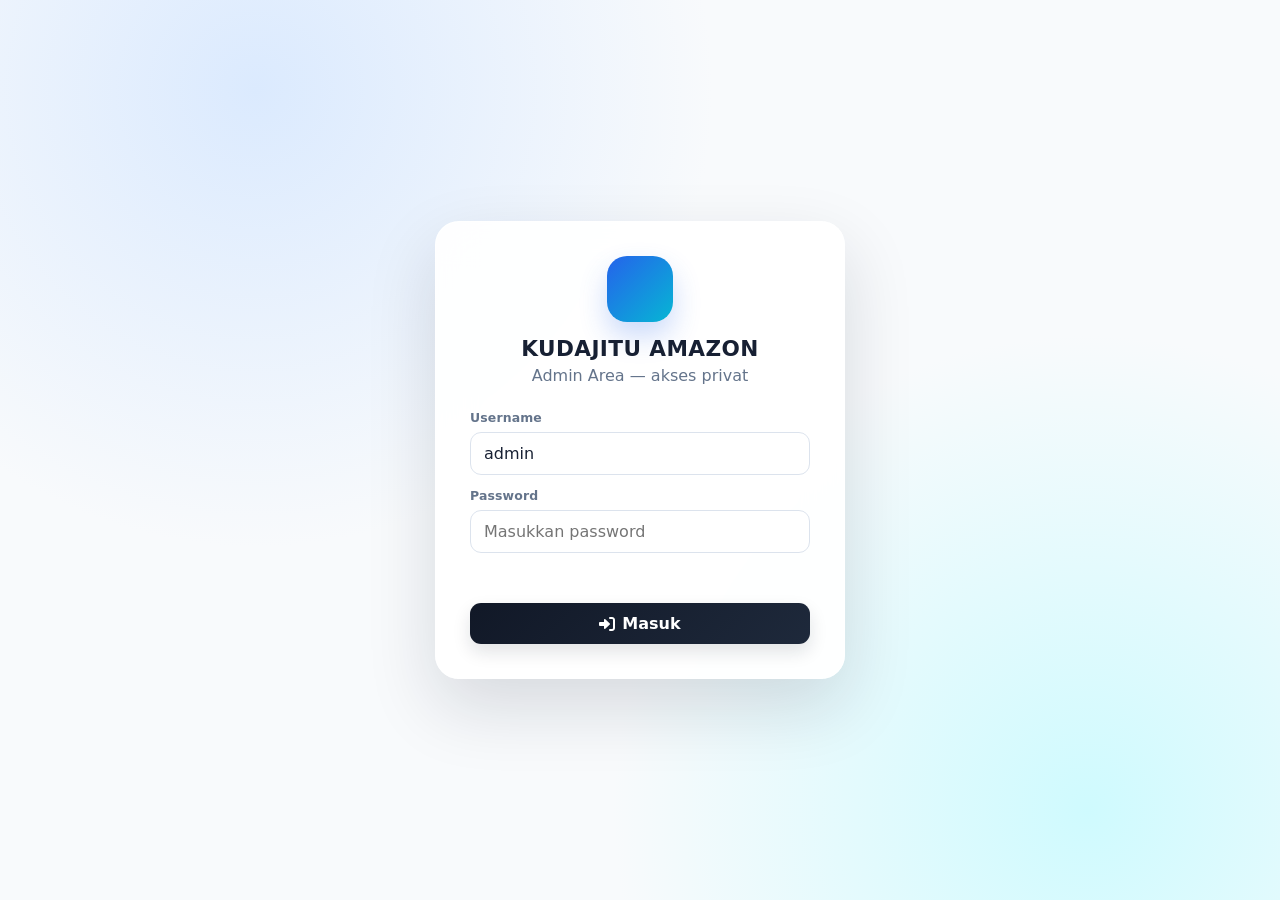
<file: index.html>
<!doctype html><html lang="id"><head><meta charset="UTF-8"><meta name="viewport" content="width=device-width,initial-scale=1"><title>KUDAJITU AMAZON | Smart POS</title><link rel="stylesheet" href="style.css"><link rel="stylesheet" href="https://cdnjs.cloudflare.com/ajax/libs/font-awesome/6.0.0/css/all.min.css"></head><body>
<div id="login-screen" class="login-screen"><div class="login-card"><div class="login-icon"><i class="fas fa-shield-halved"></i></div><h1>KUDAJITU AMAZON</h1><p>Admin Area — akses privat</p><label class="form-label">Username</label><input id="login-user" class="form-control" value="admin" autocomplete="username"><label class="form-label">Password</label><input id="login-pass" class="form-control" type="password" autocomplete="current-password" placeholder="Masukkan password"><div id="login-error" class="login-error"></div><button id="login-btn" class="btn btn-primary btn-block" onclick="adminLogin()"><i class="fas fa-right-to-bracket"></i> Masuk</button></div></div>
<div id="admin-ui" class="hidden"><header class="app-header"><div class="brand">KUDAJITU <span>AMAZON</span></div><div class="header-right"><span id="api-status" class="status-pill status-loading"><i class="fas fa-circle-notch fa-spin"></i> Menghubungkan...</span><span class="kasir-label">Kasir: Admin Pusat</span><button class="btn btn-sm btn-outline" onclick="adminLogout()"><i class="fas fa-right-from-bracket"></i> Keluar</button></div></header><nav class="app-nav"><button class="nav-tab active" onclick="switchTab('kasir',this)"><i class="fas fa-cash-register"></i> Kasir</button><button class="nav-tab" onclick="switchTab('kelola-menu',this)"><i class="fas fa-utensils"></i> Menu</button><button class="nav-tab" onclick="switchTab('finance',this)"><i class="fas fa-wallet"></i> Keuangan Pribadi</button></nav><main class="container">
<section id="tab-kasir" class="tab-view active-view"><div class="pos-layout"><div class="panel-stack"><div class="panel"><div class="panel-header"><span>1. Informasi Pemesan</span></div><div class="form-grid"><div class="form-group"><label class="form-label">Nama Pemesan / Anggota Team</label><input id="nama-pelanggan" class="form-control" autocomplete="off" list="team-member-options" placeholder="Pilih / ketik nama anggota team..."><div class="muted-text" style="margin-top:5px">Nama anggota Team akan otomatis tersedia di sini.</div></div><div class="form-group"><label class="form-label">Status Pembayaran</label><select id="status-pembayaran" class="form-control"><option value="Sudah Bayar">Sudah Bayar (Lunas)</option><option value="Belum Bayar">Belum Bayar (Kasbon)</option></select></div></div></div><div class="panel"><div class="panel-header"><span>2. Katalog Menu</span><button class="btn btn-sm btn-outline" onclick="loadMenu()"><i class="fas fa-sync-alt"></i> Refresh</button></div><div class="menu-grid" id="data-menu"><div class="empty-state"><i class="fas fa-circle-notch fa-spin"></i><p>Login untuk memuat menu...</p></div></div></div></div><aside class="panel order-panel"><div class="panel-header"><span>Ringkasan Order</span></div><div id="cart-items" class="cart-items"></div><div class="receipt-total"><span>TOTAL BAYAR</span><strong>KHR <span id="grand-total">0</span></strong></div><div class="action-stack"><button id="pay-btn" class="btn btn-primary btn-block" onclick="bayar()"><i class="fas fa-receipt"></i> Proses &amp; Buat Struk</button><button class="btn btn-danger btn-block" onclick="resetCart()"><i class="fas fa-times"></i> Batalkan</button></div><div id="link-area" class="link-area hidden"><div class="success-title"><i class="fas fa-check-circle"></i> Transaksi Berhasil</div><input id="invoice-link" class="form-control" readonly><div class="link-actions"><button class="btn btn-sm btn-outline" onclick="copyLink()"><i class="fas fa-copy"></i> Copy</button><a id="wa-link" class="btn btn-sm btn-success" target="_blank"><i class="fab fa-whatsapp"></i> WhatsApp</a><a id="open-link" class="btn btn-sm btn-primary" target="_blank"><i class="fas fa-external-link-alt"></i> Buka</a></div></div></aside></div></section>
<section id="tab-history" class="tab-view hidden"><div class="panel"><div class="panel-header"><span><i class="fas fa-chart-line"></i> Laporan Transaksi</span><button class="btn btn-sm btn-outline" onclick="loadHistory()"><i class="fas fa-sync-alt"></i> Refresh</button></div><div class="table-wrap"><table class="data-table"><thead><tr><th>Waktu</th><th>Invoice</th><th>Pelanggan</th><th>Pesanan</th><th>Nominal</th><th>Status</th><th>Aksi</th></tr></thead><tbody id="history-table-body"><tr><td colspan="7" class="empty-cell">Pilih laporan untuk memuat data.</td></tr></tbody></table></div></div></section>
<section id="tab-kelola-menu" class="tab-view hidden"><div class="panel"><div class="panel-header"><span><i class="fas fa-utensils"></i> Kelola Daftar Menu</span></div><div class="add-menu-grid"><input id="input-nama-menu" class="form-control" placeholder="Nama menu"><input id="input-harga-menu" class="form-control" type="number" min="0" placeholder="Harga (angka)"><button class="btn btn-success" onclick="tambahMenu()"><i class="fas fa-plus"></i> Tambah Menu</button></div><div class="table-wrap"><table class="data-table"><thead><tr><th>Nama Item</th><th>Harga</th><th>Aksi</th></tr></thead><tbody id="table-kelola-menu-body"></tbody></table></div></div></section>
<section id="tab-finance" class="tab-view hidden"><div class="finance-toolbar"><div><h2>Keuangan Pribadi</h2><p>Kelola saldo USD &amp; KHR untuk ABA Bank, Wing, dan ACLEDA.</p></div><div class="finance-actions"><button class="btn btn-outline btn-sm" onclick="exportFinance()"><i class="fas fa-file-csv"></i> Export CSV</button><div><label class="form-label">Bulan</label><input id="finance-month" class="form-control" type="month" onchange="loadFinance()"></div></div></div><div class="finance-cards"><div class="finance-card"><span>Pemasukan</span><strong id="finance-income">៛ 0</strong></div><div class="finance-card expense"><span>Pengeluaran</span><strong id="finance-expense">៛ 0</strong></div><div class="finance-card balance"><span>Saldo Bersih</span><strong id="finance-balance">៛ 0</strong></div><div class="finance-card count"><span>Catatan</span><strong id="finance-count">0</strong></div></div><div class="finance-section-title"><h3>🏦 Saldo Rekening</h3><span>Saldo USD dan KHR dipisahkan berdasarkan rekening</span></div><div id="finance-accounts" class="account-grid"></div><div class="finance-layout finance-top"><div class="panel"><div class="panel-header"><span><i class="fas fa-plus-circle"></i> Catat Transaksi</span></div><div class="finance-form"><div class="form-group"><label class="form-label">Tanggal</label><input id="finance-date" class="form-control" type="date"></div><div class="form-group"><label class="form-label">Jenis</label><select id="finance-type" class="form-control"><option>Pengeluaran</option><option>Pemasukan</option></select></div><div class="form-group"><label class="form-label">Kategori</label><select id="finance-category" class="form-control"><option>Makanan</option><option>Tempat Tinggal</option><option>Transportasi</option><option>Belanja</option><option>Internet/Pulsa</option><option>Hiburan</option><option>Kesehatan</option><option>Kebutuhan Kerja</option><option>Tagihan</option><option>Gaji/Pemasukan</option><option>Lainnya</option></select></div><div class="form-group"><label class="form-label">Akun / Metode</label><select id="finance-method" class="form-control"></select></div><div class="form-group finance-wide"><label class="form-label">Nominal</label><input id="finance-amount" class="form-control" type="number" min="1" step="0.01" placeholder="Contoh: 20000"></div><div class="form-group finance-wide"><label class="form-label">Mata Uang</label><select id="finance-currency" class="form-control"><option value="KHR">KHR — ៛ Riel</option><option value="USD">USD — $ Dollar</option></select></div><div class="form-group finance-wide"><label class="form-label">Keterangan</label><input id="finance-note" class="form-control" placeholder="Contoh: Makan siang"></div><button id="finance-save" class="btn btn-success btn-block finance-wide" onclick="saveFinance()"><i class="fas fa-save"></i> Simpan Catatan</button></div></div><div class="panel"><div class="panel-header"><span><i class="fas fa-history"></i> Riwayat Keuangan</span><button class="btn btn-sm btn-outline" onclick="loadFinance()"><i class="fas fa-sync-alt"></i> Refresh</button></div><div class="table-wrap"><table class="data-table finance-table"><thead><tr><th>Tanggal</th><th>Jenis</th><th>Kategori</th><th>Keterangan</th><th>Nominal</th><th>Akun</th><th>Aksi</th></tr></thead><tbody id="finance-table-body"></tbody></table></div></div></div><div class="finance-layout"><div class="panel"><div class="panel-header"><span>💱 Konversi USD ↔ KHR</span><span id="conversion-rate-hint" class="muted-text">Kurs terakhir akan digunakan sebagai default</span></div><div class="finance-form"><div class="form-group"><label class="form-label">Akun</label><select id="conversion-account" class="form-control"><option>ABA Bank</option><option>Wing</option><option>ACLEDA</option></select></div><div class="form-group"><label class="form-label">Dari</label><select id="conversion-from" class="form-control"><option value="USD">USD — $ Dollar</option><option value="KHR">KHR — ៛ Riel</option></select></div><div class="form-group"><label class="form-label">Jumlah</label><input id="conversion-amount" class="form-control" type="number" min="0.01" step="0.01" placeholder="100"></div><div class="form-group"><label class="form-label">Ke</label><select id="conversion-to" class="form-control"><option value="KHR">KHR — ៛ Riel</option><option value="USD">USD — $ Dollar</option></select></div><div class="form-group"><label class="form-label">Kurs</label><input id="conversion-rate" class="form-control" type="number" min="0.000001" step="0.000001" placeholder="4120"></div><div class="form-group"><label class="form-label">Hasil Konversi</label><input id="conversion-result" class="form-control" readonly placeholder="0"></div><div class="form-group finance-wide"><label class="form-label">Catatan</label><input id="conversion-note" class="form-control" placeholder="Contoh: Tukar uang makan di ABA"></div><button id="conversion-save" class="btn btn-primary finance-wide" onclick="saveConversion()"><i class="fas fa-right-left"></i> Simpan Konversi</button></div></div><div class="panel"><div class="panel-header"><span>📜 Riwayat Konversi</span></div><div class="table-wrap"><table class="data-table finance-table"><thead><tr><th>Tanggal</th><th>Akun</th><th>Konversi</th><th>Kurs</th><th>Catatan</th></tr></thead><tbody id="conversion-table-body"><tr><td colspan="5" class="empty-cell">Belum ada konversi.</td></tr></tbody></table></div></div></div><div class="finance-layout"><div class="panel"><div class="panel-header"><span>📊 Pengeluaran per Kategori</span></div><div id="finance-categories" class="category-list"></div></div><div class="panel"><div class="panel-header"><span>📅 Pengeluaran Harian</span></div><div id="finance-daily" class="category-list"></div></div></div><div class="finance-layout"><div class="panel"><div class="panel-header"><span>🎯 Budget Bulanan</span></div><div class="finance-form"><select id="budget-category" class="form-control"><option>Makanan</option><option>Tempat Tinggal</option><option>Transportasi</option><option>Belanja</option><option>Internet/Pulsa</option><option>Hiburan</option><option>Kesehatan</option><option>Kebutuhan Kerja</option><option>Tagihan</option><option>Lainnya</option></select><input id="budget-amount" class="form-control" type="number" min="1" placeholder="Budget KHR"><button class="btn btn-primary finance-wide" onclick="saveBudget()">Simpan Budget</button></div><div id="finance-budgets" class="budget-list"></div></div><div class="panel"><div class="panel-header"><span>🔄 Rekonsiliasi Saldo</span></div><div class="finance-form"><select id="reconcile-account" class="form-control"></select><input id="reconcile-actual" class="form-control" type="number" min="0" placeholder="Saldo aktual"><input id="reconcile-date" class="form-control" type="date"><input id="reconcile-note" class="form-control finance-wide" placeholder="Catatan (opsional)"><button class="btn btn-warning finance-wide" onclick="reconcileAccount()">Sesuaikan Saldo</button></div></div></div><div class="finance-layout"><div class="panel"><div class="panel-header"><span>💳 Tambah Akun</span></div><div class="finance-form"><input id="account-name" class="form-control" placeholder="Contoh: ABA Bank"><select id="account-currency" class="form-control"><option value="USD">USD</option><option value="KHR">KHR</option></select><input id="account-opening" class="form-control" type="number" min="0" step="0.01" placeholder="Saldo awal"><button class="btn btn-success finance-wide" onclick="saveAccount()">Tambah Akun</button></div></div><div class="panel"><div class="panel-header"><span>↔️ Transfer Antar Akun</span></div><div class="finance-form"><input id="transfer-date" class="form-control" type="date"><select id="transfer-from" class="form-control"></select><select id="transfer-to" class="form-control"></select><input id="transfer-amount" class="form-control" type="number" min="0.01" step="0.01" placeholder="Nominal"><select id="transfer-currency" class="form-control"><option value="USD">USD</option><option value="KHR">KHR</option></select><input id="transfer-note" class="form-control finance-wide" placeholder="Catatan transfer"><button class="btn btn-warning finance-wide" onclick="saveTransfer()">Catat Transfer</button></div></div></div></section></main></div>
<script src="auth.js?v=20260821-1000" defer></script><script src="app.js?v=20260821-1130" defer></script><script src="finance.js?v=20260821-1000" defer></script><script src="security.js?v=20260821-1000" defer></script></body></html>
</file>
<file: style.css>
@import url('./finance-premium.css');

*{box-sizing:border-box}
:root{
  --primary:#111827;
  --primary-2:#1e293b;
  --accent:#2563eb;
  --accent-2:#06b6d4;
  --success:#10b981;
  --danger:#ef4444;
  --warning:#f59e0b;
  --text-main:#172033;
  --text-muted:#64748b;
  --border:#e5eaf2;
  --bg:#f5f7fb;
  --surface:#ffffff;
  --soft:#eef4ff;
  --shadow:0 10px 35px rgba(15,23,42,.06);
  --shadow-hover:0 18px 45px rgba(37,99,235,.13);
  --radius:18px;
}
html{scroll-behavior:smooth}
body{margin:0;background:radial-gradient(circle at 0 0,rgba(219,234,254,.65),transparent 28%),linear-gradient(180deg,#f8fafc 0%,#f3f6fb 100%);color:var(--text-main);font-family:Inter,ui-sans-serif,system-ui,-apple-system,BlinkMacSystemFont,"Segoe UI",sans-serif;min-height:100vh}
body:before{content:"";position:fixed;inset:0;pointer-events:none;background:linear-gradient(120deg,rgba(37,99,235,.025),transparent 45%,rgba(6,182,212,.025));z-index:-1}
button,input,select{font:inherit}.hidden{display:none!important}

/* Login */
.login-screen{min-height:100vh;display:flex;align-items:center;justify-content:center;padding:24px;background:radial-gradient(circle at 20% 10%,#dbeafe 0,transparent 35%),radial-gradient(circle at 85% 90%,#cffafe 0,transparent 35%),#f8fafc}
.login-card{width:100%;max-width:410px;background:rgba(255,255,255,.92);backdrop-filter:blur(18px);border:1px solid rgba(255,255,255,.9);border-radius:24px;padding:34px;box-shadow:0 28px 70px rgba(15,23,42,.14);animation:cardIn .45s ease}
.login-card h1{text-align:center;margin:14px 0 5px;font-size:1.35rem;letter-spacing:.4px}.login-card p{text-align:center;color:var(--text-muted);margin:0 0 25px}.login-card .form-label{display:block;margin:13px 0 7px}
.login-icon{margin:auto;width:66px;height:66px;border-radius:20px;display:flex;align-items:center;justify-content:center;background:linear-gradient(135deg,#2563eb,#06b6d4);color:#fff;font-size:1.55rem;box-shadow:0 14px 28px rgba(37,99,235,.24)}
.login-error{min-height:22px;color:#b91c1c;font-size:.85rem;font-weight:750;margin:12px 0}.login-card .btn-primary{margin-top:4px}

/* Global header */
.app-header{position:sticky;top:0;z-index:50;background:rgba(255,255,255,.86);backdrop-filter:blur(16px);border-bottom:1px solid rgba(226,232,240,.9);min-height:72px;padding:0 30px;display:flex;align-items:center;justify-content:space-between}
.brand{font-size:1.2rem;font-weight:950;letter-spacing:.7px;color:#0f172a}.brand span{color:var(--accent)}
.header-right{display:flex;align-items:center;gap:12px}.kasir-label{color:var(--text-muted);font-weight:650;font-size:.82rem}
.status-pill{border-radius:999px;padding:7px 11px;font-size:.75rem;font-weight:850;display:inline-flex;align-items:center;gap:6px}.status-loading{background:#f1f5f9;color:#64748b}.status-ok{background:#ecfdf5;color:#047857}.status-error{background:#fef2f2;color:#b91c1c}

/* Main navigation */
.app-nav{position:sticky;top:72px;z-index:45;display:flex;gap:7px;padding:10px 30px;background:rgba(255,255,255,.78);backdrop-filter:blur(14px);border-bottom:1px solid rgba(226,232,240,.8);overflow:auto}
.nav-tab{position:relative;white-space:nowrap;border:0;background:transparent;padding:10px 14px;color:#64748b;font-weight:750;border-radius:11px;cursor:pointer;transition:transform .18s,background .18s,color .18s,box-shadow .18s}.nav-tab i{margin-right:5px}.nav-tab:hover{color:#1d4ed8;background:#eff6ff;transform:translateY(-1px)}.nav-tab.active{background:linear-gradient(135deg,#eff6ff,#ecfeff);color:#1d4ed8;box-shadow:inset 0 0 0 1px #dbeafe,0 5px 16px rgba(37,99,235,.07)}
.nav-tab.active:after{content:"";position:absolute;left:18px;right:18px;bottom:-11px;height:3px;border-radius:99px;background:linear-gradient(90deg,#2563eb,#06b6d4)}

.container{max-width:1480px;margin:0 auto;padding:28px}
.tab-view{animation:pageIn .28s ease}.tab-view.hidden{display:none}

/* Shared panels */
.panel{background:rgba(255,255,255,.94);border:1px solid rgba(226,232,240,.9);border-radius:var(--radius);box-shadow:var(--shadow);overflow:hidden;transition:box-shadow .2s,border-color .2s,transform .2s}.panel:hover{border-color:#dbe4f0}
.panel-header{min-height:58px;padding:15px 20px;border-bottom:1px solid #edf1f6;display:flex;justify-content:space-between;align-items:center;font-weight:850;color:#172033}.panel-header>span:first-child{display:flex;align-items:center;gap:8px}.panel-header i{color:#2563eb}

/* Forms */
.form-grid,.add-menu-grid{padding:22px;display:grid;grid-template-columns:1fr 1fr;gap:17px}.add-menu-grid{grid-template-columns:1.5fr 1fr auto}.form-group{display:flex;flex-direction:column;gap:7px}.form-label{font-size:.78rem;color:#64748b;font-weight:800;letter-spacing:.01em}.form-control{width:100%;border:1px solid #dce3ed;border-radius:11px;padding:11px 13px;outline:none;background:#fff;color:#172033;transition:border-color .18s,box-shadow .18s,transform .18s}.form-control:hover{border-color:#cbd5e1}.form-control:focus{border-color:#60a5fa;box-shadow:0 0 0 4px rgba(59,130,246,.11);outline:none}

/* POS */
.pos-layout{display:grid;grid-template-columns:minmax(0,1.65fr) minmax(350px,.85fr);gap:22px;align-items:start}.panel-stack{display:grid;gap:20px}
#tab-kasir:before{content:"KASIR / PENJUALAN";display:block;font-size:.74rem;font-weight:900;letter-spacing:.14em;color:#2563eb;margin:0 0 7px 3px}#tab-kasir:after{content:"Buat transaksi baru dengan cepat dan rapi";display:block;color:#64748b;font-size:.92rem;margin:-3px 0 20px 3px}
#tab-kasir .pos-layout{margin-top:0}
.menu-grid{padding:20px;display:grid;grid-template-columns:repeat(2,minmax(0,1fr));gap:14px}
.menu-item{position:relative;text-align:left;border:1px solid #e3e8f1;background:linear-gradient(145deg,#fff,#fbfdff);border-radius:15px;padding:18px 17px 16px 48px;cursor:pointer;transition:transform .2s,box-shadow .2s,border-color .2s;display:flex;justify-content:space-between;gap:12px;align-items:center;min-height:74px;overflow:hidden}.menu-item:before{content:"☕";position:absolute;left:15px;top:50%;transform:translateY(-50%);width:27px;height:27px;border-radius:9px;display:grid;place-items:center;background:linear-gradient(135deg,#dbeafe,#cffafe);font-size:.9rem}.menu-item:after{content:"+";position:absolute;right:10px;bottom:8px;width:20px;height:20px;border-radius:7px;background:#eff6ff;color:#2563eb;font-weight:900;text-align:center;line-height:20px;opacity:.85}.menu-item:hover{transform:translateY(-3px);border-color:#bfdbfe;box-shadow:var(--shadow-hover);background:#fff}.menu-item:active{transform:translateY(-1px) scale(.99)}.menu-item-name{font-weight:850;color:#172033;line-height:1.3}.menu-item-price{color:#1d4ed8;font-weight:900;white-space:nowrap;padding-right:14px}
.order-panel{position:sticky;top:164px}.order-panel .panel-header{background:linear-gradient(135deg,#f8fbff,#eff6ff)}.cart-items{min-height:260px;max-height:520px;overflow:auto;padding:8px 20px}.cart-row{display:flex;justify-content:space-between;gap:15px;padding:15px 0;border-bottom:1px solid #eef2f7;animation:rowIn .2s ease}.cart-row:last-child{border-bottom:0}.cart-row strong{font-size:.92rem}.cart-row small{display:block;color:#64748b;margin-top:5px}.cart-right{text-align:right;font-weight:900}.cart-right>span{display:block;margin-bottom:7px;color:#172033}.cart-right button{border:1px solid #dbe3ed;background:#fff;color:#334155;width:29px;height:29px;border-radius:8px;cursor:pointer;font-weight:900;transition:.16s}.cart-right button:hover{background:#eff6ff;color:#2563eb;border-color:#bfdbfe}.receipt-total{border-top:1px solid #e8edf4;padding:18px 20px;display:flex;justify-content:space-between;align-items:center;background:#fbfdff;font-size:.82rem;font-weight:850;color:#64748b}.receipt-total strong{color:#ef4444;font-size:1.3rem;letter-spacing:.2px}.action-stack{padding:0 20px 20px;display:grid;gap:10px}.link-area{margin:0 20px 20px;padding:15px;border:1px solid #a7f3d0;background:linear-gradient(135deg,#ecfdf5,#f0fdf4);border-radius:13px;box-shadow:0 8px 24px rgba(16,185,129,.08)}.success-title{font-weight:900;color:#047857;margin-bottom:10px}.link-actions{display:flex;flex-wrap:wrap;gap:7px;margin-top:9px}.link-actions .btn{flex:1}

/* Buttons */
.btn{border:0;border-radius:11px;padding:11px 15px;cursor:pointer;font-weight:850;text-decoration:none;display:inline-flex;align-items:center;justify-content:center;gap:7px;transition:transform .18s,box-shadow .18s,filter .18s,background .18s}.btn:hover{transform:translateY(-1px)}.btn:active{transform:translateY(0) scale(.98)}.btn:disabled{opacity:.6;cursor:not-allowed;transform:none}.btn-block{width:100%}.btn-primary{background:linear-gradient(135deg,#111827,#1e293b);color:#fff;box-shadow:0 8px 18px rgba(15,23,42,.12)}.btn-primary:hover{filter:brightness(1.08);box-shadow:0 12px 24px rgba(15,23,42,.17)}.btn-success{background:linear-gradient(135deg,#059669,#10b981);color:#fff;box-shadow:0 8px 18px rgba(16,185,129,.16)}.btn-danger{background:linear-gradient(135deg,#ef4444,#f43f5e);color:#fff}.btn-warning{background:linear-gradient(135deg,#f59e0b,#f97316);color:#fff}.btn-outline{background:#fff;color:#334155;border:1px solid #dbe3ed;box-shadow:0 4px 12px rgba(15,23,42,.03)}.btn-outline:hover{color:#1d4ed8;border-color:#bfdbfe;background:#f8fbff}.btn-sm{padding:8px 11px;font-size:.78rem}

/* Tables */
.table-wrap{overflow:auto}.data-table{width:100%;border-collapse:separate;border-spacing:0;min-width:900px}.data-table th,.data-table td{padding:14px 15px;border-bottom:1px solid #edf1f6;text-align:left;vertical-align:middle}.data-table th{background:#111827;color:#fff;font-size:.75rem;letter-spacing:.02em;position:sticky;top:0;z-index:1}.data-table th:first-child{border-radius:8px 0 0 0}.data-table th:last-child{border-radius:0 8px 0 0}.data-table tbody tr{transition:background .16s}.data-table tbody tr:hover{background:#f8fbff}.invoice-badge{background:#eff6ff;color:#1d4ed8;padding:5px 9px;border-radius:8px;font-size:.76rem;font-weight:900}.badge{display:inline-block;padding:6px 9px;border-radius:999px;font-size:.7rem;font-weight:900}.badge-paid{background:#ecfdf5;color:#047857;border:1px solid #a7f3d0}.badge-unpaid{background:#fff1f2;color:#be123c;border:1px solid #fecdd3}.empty-state{min-height:190px;padding:32px;display:flex;align-items:center;justify-content:center;flex-direction:column;color:#94a3b8;text-align:center;gap:9px}.empty-state i{font-size:1.8rem;color:#94a3b8}.empty-cell{text-align:center!important;color:#94a3b8;padding:42px!important}.error-state{color:#b91c1c;padding:30px;text-align:center}.error-text{color:#b91c1c}.invoice-link{text-decoration:none}

/* Menu management */
#tab-kelola-menu .data-table td:nth-child(2){font-weight:900;color:#1d4ed8}.delete-menu{min-width:38px}

/* Finance compatibility / polish */
.finance-toolbar{display:flex;justify-content:space-between;align-items:end;gap:20px;margin-bottom:20px}.finance-toolbar h2{margin:0 0 5px;font-size:1.55rem}.finance-toolbar p{margin:0;color:var(--text-muted)}.finance-actions{display:flex;align-items:end;gap:10px}.finance-actions>div{width:190px}.finance-cards{display:grid;grid-template-columns:repeat(4,1fr);gap:14px;margin-bottom:16px}.finance-card{background:#fff;border:1px solid #e5eaf2;border-radius:16px;padding:20px;box-shadow:var(--shadow)}.finance-card span{display:block;color:var(--text-muted);font-size:.78rem;font-weight:800;margin-bottom:9px}.finance-card strong{font-size:1.35rem}.finance-card.expense strong{color:var(--danger)}.finance-card.balance strong{color:var(--success)}.finance-insights{display:grid;grid-template-columns:1fr 1fr;gap:14px;margin-bottom:20px}.insight-card{background:#fff;border:1px solid var(--border);border-radius:14px;padding:15px}.insight-card span{display:block;color:var(--text-muted);font-size:.78rem;margin-bottom:6px}.insight-card strong{font-size:.9rem}.finance-layout{display:grid;grid-template-columns:minmax(300px,.7fr) minmax(0,1.6fr);gap:20px;margin-bottom:20px}.finance-form{padding:20px;display:grid;grid-template-columns:1fr 1fr;gap:15px}.finance-wide{grid-column:1/-1}.finance-table{min-width:850px}.finance-table td:nth-child(5){font-weight:800;white-space:nowrap}.finance-section-title{display:flex;justify-content:space-between;align-items:end;margin:24px 0 12px}.finance-section-title h3{margin:0}.finance-section-title span{color:var(--text-muted);font-size:.8rem}.account-grid{display:grid;grid-template-columns:repeat(5,minmax(150px,1fr));gap:12px;margin-bottom:20px}.account-card{background:#fff;border:1px solid var(--border);border-radius:14px;padding:16px;box-shadow:var(--shadow)}.account-card span{display:block;color:var(--text-muted);font-size:.8rem;font-weight:700;margin-bottom:8px}.account-card strong{font-size:1.1rem}.negative-balance{color:var(--danger)!important}.category-list,.budget-list{padding:16px}.category-row{display:flex;justify-content:space-between;gap:15px;padding:11px 0;border-bottom:1px solid var(--border)}.category-row:last-child{border-bottom:0}.category-row strong{white-space:nowrap}.category-track,.daily-track{height:7px;background:#e2e8f0;border-radius:999px;overflow:hidden;margin-top:7px;min-width:180px}.category-track i,.daily-track i{display:block;height:100%;background:linear-gradient(90deg,#2563eb,#06b6d4);border-radius:999px}.daily-row{display:grid;grid-template-columns:35px 1fr auto;gap:10px;align-items:center;padding:7px 0}.daily-row strong{font-size:.8rem;white-space:nowrap}.budget-row{padding:12px 0;border-bottom:1px solid var(--border)}.budget-row>div:first-child{display:flex;justify-content:space-between;gap:12px;margin-bottom:8px}.budget-row strong{white-space:nowrap}.budget-row small{color:var(--text-muted)}.budget-track{height:8px;background:#e2e8f0;border-radius:999px;overflow:hidden}.budget-track i{display:block;height:100%;background:#2563eb;border-radius:999px}.budget-track i.budget-warn{background:#f59e0b}.budget-track i.budget-over{background:#ef4444}

/* Receipt */
.receipt-container{min-height:100vh;display:flex;flex-direction:column;align-items:center;justify-content:center;padding:20px;background:radial-gradient(circle at 20% 10%,#dbeafe,transparent 35%),#f5f7fb}.receipt-card{background:#fff;width:100%;max-width:420px;border-radius:18px;box-shadow:0 20px 55px rgba(15,23,42,.12);overflow:hidden}.receipt-header{text-align:center;padding:30px 24px 20px;border-top:6px solid #2563eb;border-bottom:2px dashed #dbe3ed}.receipt-header h1{margin:0;font-size:1.45rem;color:#0f172a}.receipt-header p{margin:5px 0 0;color:#64748b}.receipt-body{padding:24px}.receipt-info{display:flex;justify-content:space-between;gap:15px;color:#64748b;font-size:.83rem;margin-bottom:18px}.receipt-info strong{display:block;color:#172033;margin-top:4px}.customer-name{color:#2563eb!important;font-size:1rem}.text-right{text-align:right}.items-container{margin:24px 0}.item-row{display:flex;justify-content:space-between;gap:15px;margin-bottom:13px}

/* Responsive */
@media(max-width:1100px){.app-header{padding:0 20px}.app-nav{padding-left:20px;padding-right:20px}.container{padding:22px}.finance-cards{grid-template-columns:1fr 1fr}.finance-layout{grid-template-columns:1fr}.account-grid{grid-template-columns:repeat(3,1fr)}.pos-layout{grid-template-columns:1fr}.order-panel{position:static}.order-panel .cart-items{max-height:430px}}
@media(max-width:760px){.app-header{min-height:64px;padding:0 14px}.app-nav{top:64px;padding:8px 12px}.container{padding:16px}.header-right{gap:7px}.kasir-label{display:none}.status-pill{font-size:.68rem;padding:6px 8px}.brand{font-size:1rem}.nav-tab{padding:9px 11px;font-size:.8rem}.nav-tab.active:after{bottom:-9px;left:13px;right:13px}.form-grid,.add-menu-grid,.menu-grid,.finance-form{grid-template-columns:1fr}.add-menu-grid{padding:16px}.panel-header{padding:14px 16px}.form-grid{padding:17px}.menu-grid{padding:16px}.menu-item{min-height:68px}.finance-cards{grid-template-columns:1fr 1fr}.account-grid{grid-template-columns:1fr 1fr}.finance-toolbar{align-items:stretch;flex-direction:column}.finance-actions{align-items:stretch;flex-direction:column}.finance-actions>div,.finance-toolbar>div:last-child{width:100%}.finance-section-title{display:block}.finance-section-title span{display:block;margin-top:5px}.daily-row{grid-template-columns:25px 1fr}.daily-row strong{display:none}.data-table{min-width:760px}.receipt-card{max-width:100%}}
@media(max-width:480px){.login-card{padding:26px 20px;border-radius:20px}.container{padding:12px}.app-header{padding:0 11px}.brand{font-size:.92rem}.header-right .status-pill{display:none}.app-nav{gap:4px}.nav-tab{padding:9px 10px;font-size:.74rem}.nav-tab i{margin-right:3px}.finance-cards{grid-template-columns:1fr}.account-grid{grid-template-columns:1fr}.pos-layout{gap:14px}.panel-stack{gap:14px}.panel{border-radius:15px}.cart-items{min-height:200px}.receipt-total{padding:16px}.action-stack{padding:0 14px 14px}.link-area{margin:0 14px 14px}.menu-item{padding-left:46px}.menu-item-price{font-size:.82rem}.finance-card{padding:17px}.finance-toolbar h2{font-size:1.3rem}}
@media(prefers-reduced-motion:reduce){*,*:before,*:after{scroll-behavior:auto!important;animation-duration:.01ms!important;transition-duration:.01ms!important}}

@keyframes cardIn{from{opacity:0;transform:translateY(10px)}to{opacity:1;transform:translateY(0)}}
@keyframes pageIn{from{opacity:0;transform:translateY(5px)}to{opacity:1;transform:translateY(0)}}
@keyframes rowIn{from{opacity:0;transform:translateX(5px)}to{opacity:1;transform:translateX(0)}}
</file>
